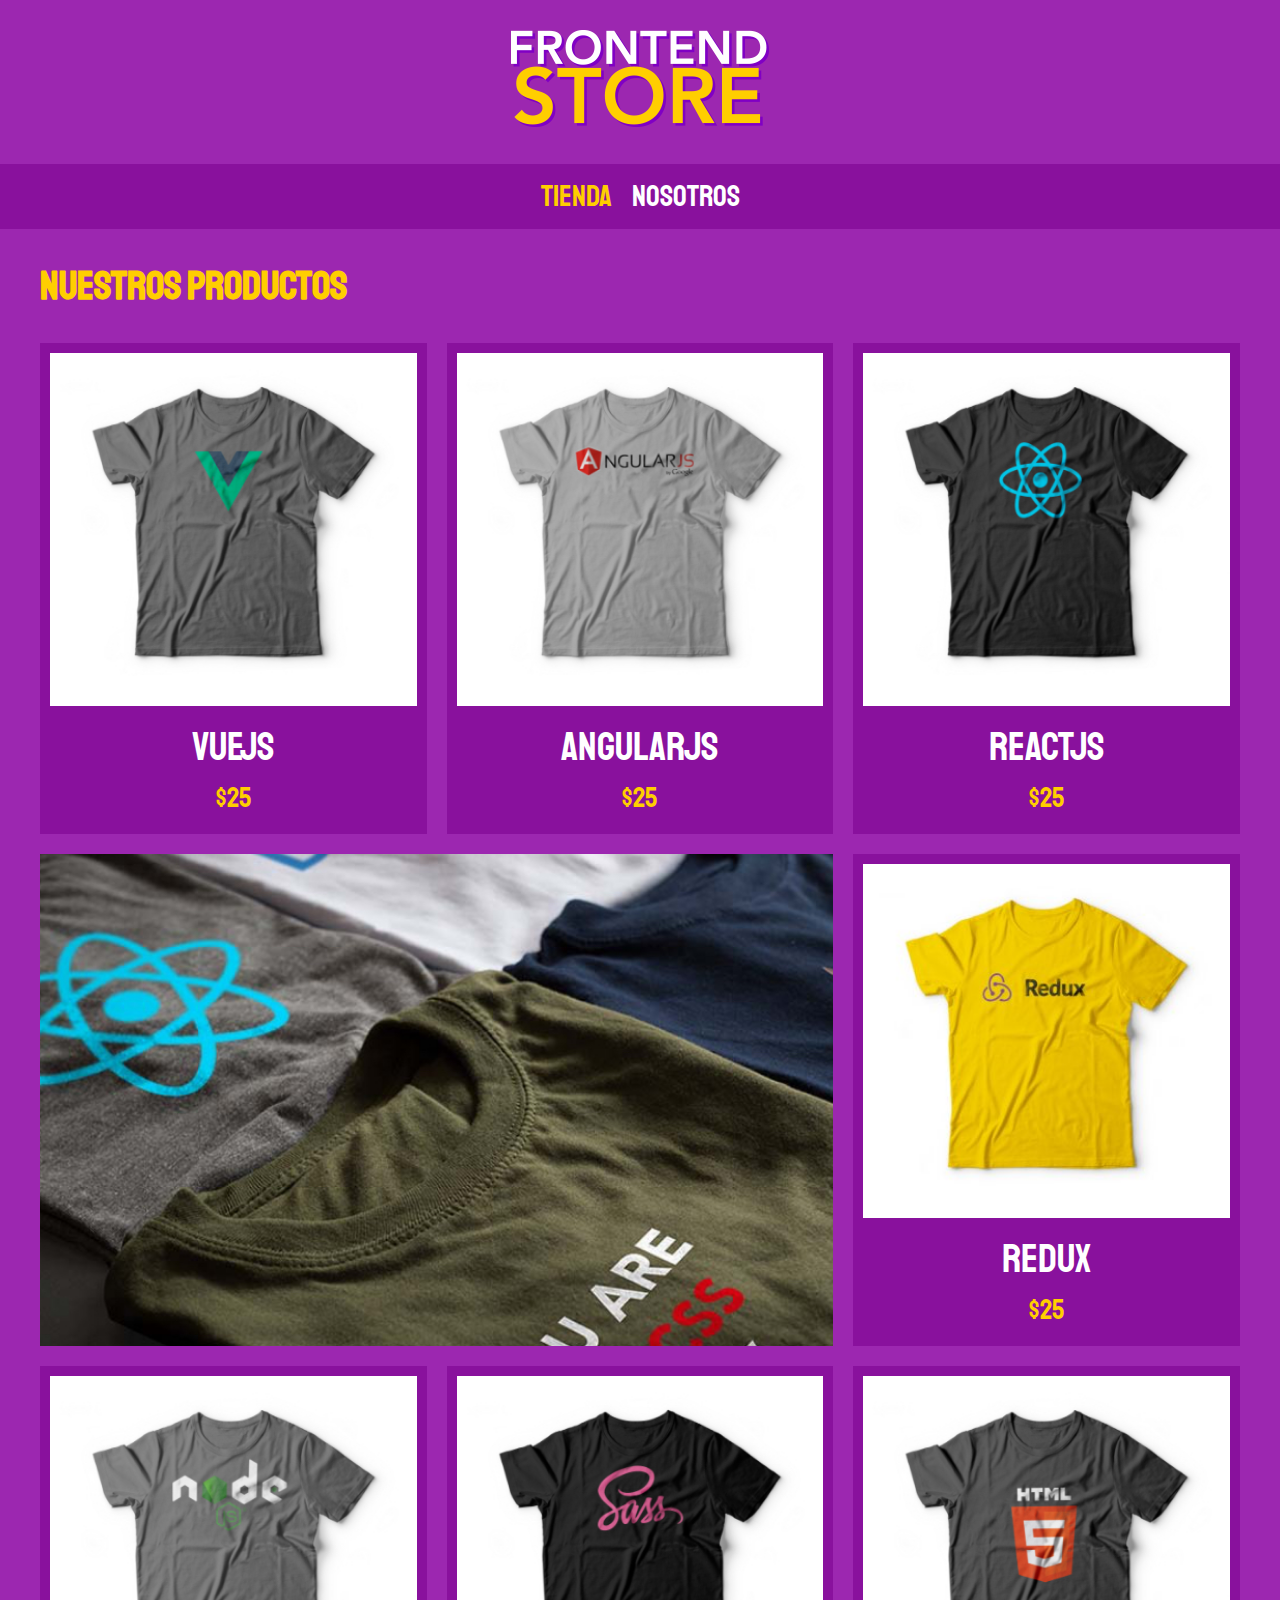
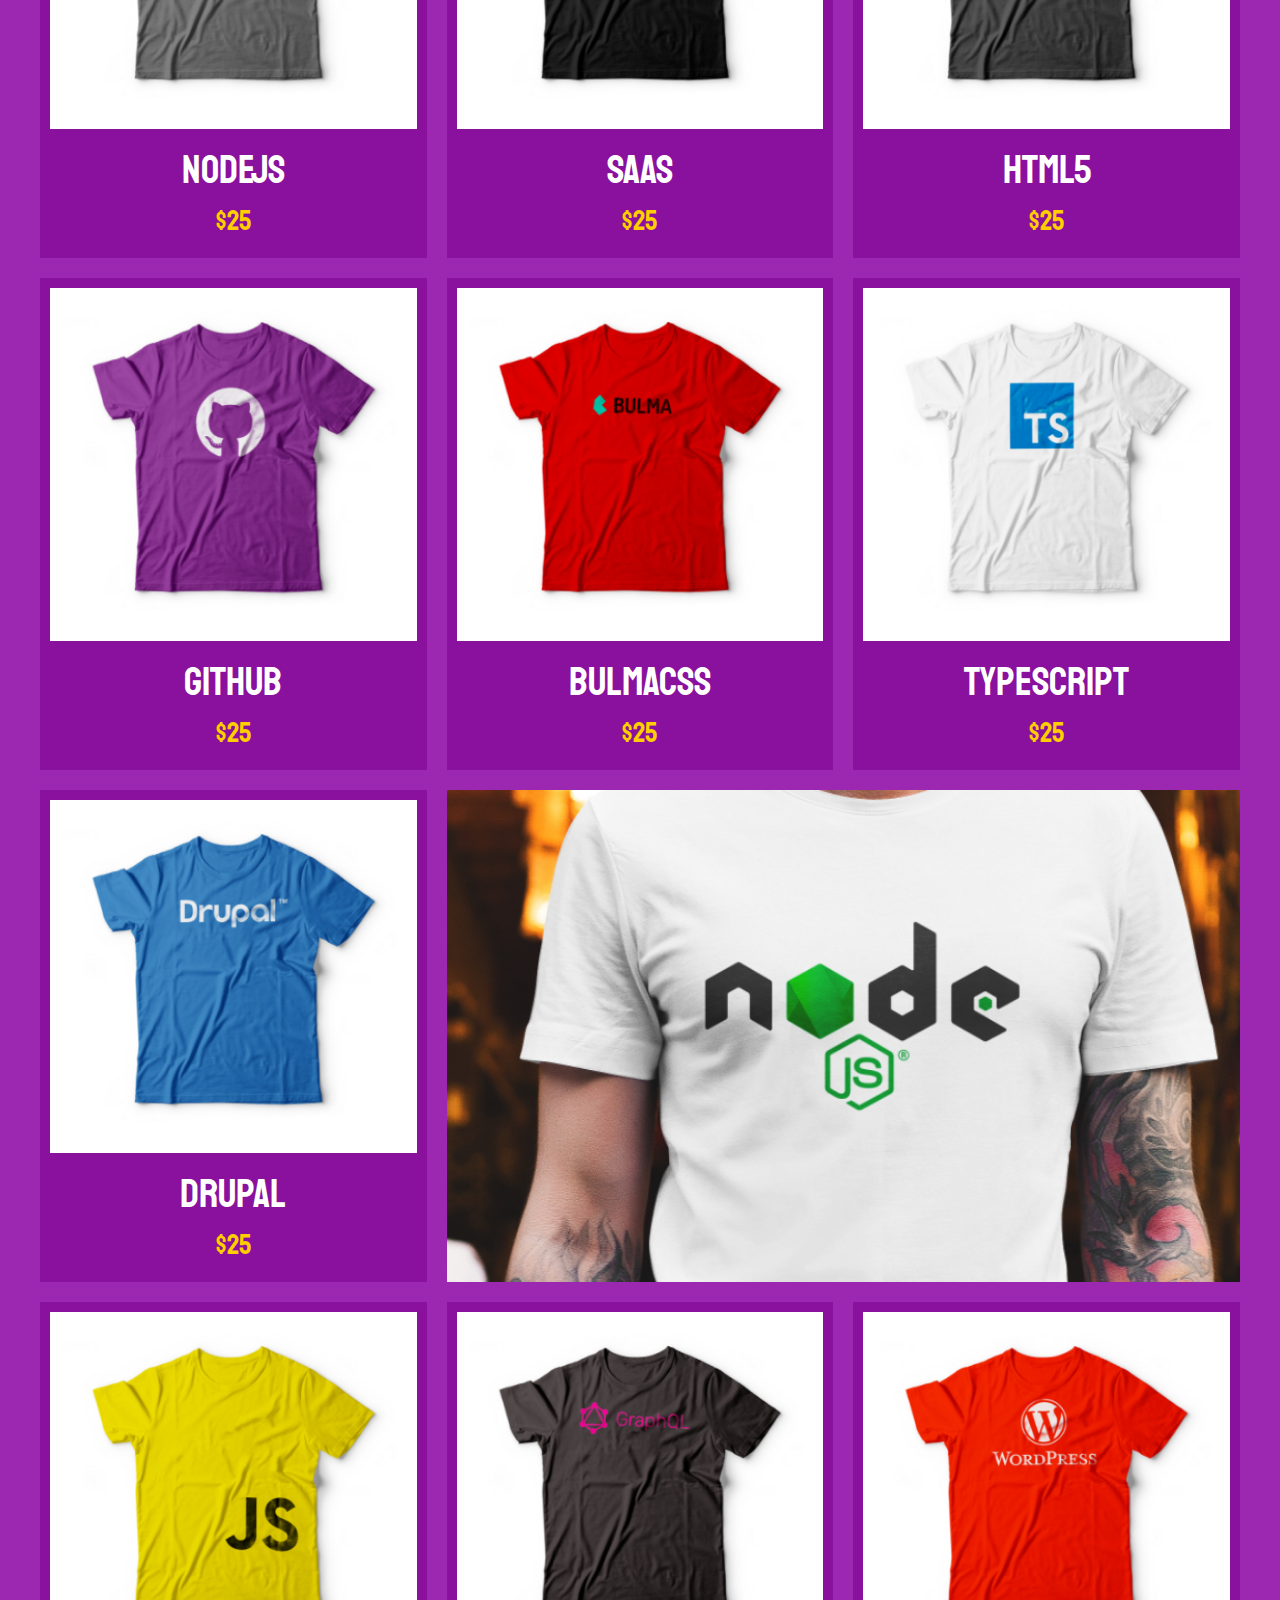
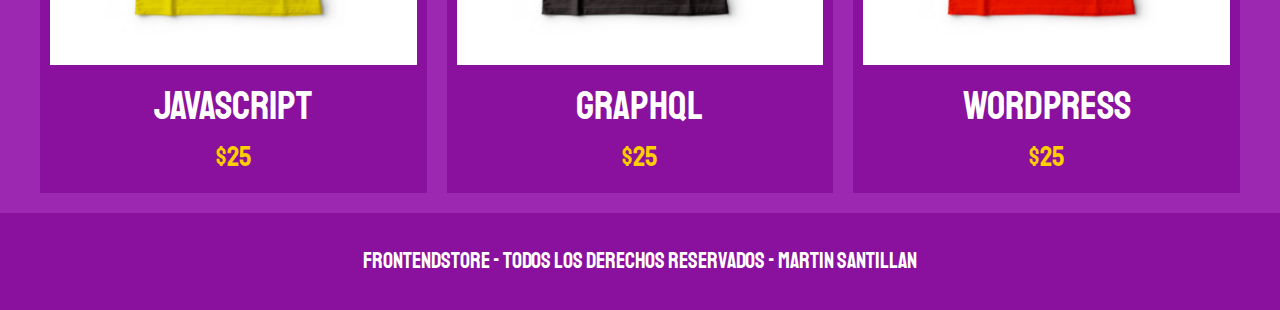
<file: index.html>
<!DOCTYPE html>
<html lang="en">
<head>
    <meta charset="UTF-8">
    <meta name="viewport" content="width=device-width, initial-scale=1.0">
    <title>FrontEndStore</title>
    <link rel="stylesheet" href="styles/normalize.css">
    <link rel="preconnect" href="https://fonts.googleapis.com">
    <link rel="preconnect" href="https://fonts.gstatic.com" crossorigin>
    <link href="https://fonts.googleapis.com/css2?family=Staatliches&display=swap" rel="stylesheet">
    <link rel="stylesheet" href="styles/styles.css">
</head>
<body>
    <header class="header">
        <a href="index.html">
            <img class="header__logo" src="img/logo.png" alt="Logotipo">
        </a>
    </header>

    <nav class="navegacion">
        <a class="navegacion__enlace navegacion__enlace--activo" href="index.html">Tienda</a>
        <a class="navegacion__enlace" href="nosotros.html">Nosotros</a>
    </nav>

    <main class="contenedor">
        <h1>Nuestros Productos</h1>

        <div class="grid">
            <div class="producto">
                <a href="producto.html">
                    <img class="producto__imagen" src="img/1.jpg" alt="imagen camisa">
                    <div class="producto__informacion">
                        <p class="producto__nombre">VueJS</p>
                        <p class="producto__precio">$25</p>
                    </div>
                </a>
           </div>       <!-- producto -->
            <div class="producto">
                <a href="producto.html">
                    <img class="producto__imagen" src="img/2.jpg" alt="imagen camisa">
                    <div class="producto__informacion">
                        <p class="producto__nombre">AngularJS</p>
                        <p class="producto__precio">$25</p>
                    </div>
                </a>
            </div>      <!-- producto -->
            <div class="producto">
                <a href="producto.html">
                    <img class="producto__imagen" src="img/3.jpg" alt="imagen camisa">
                    <div class="producto__informacion">
                        <p class="producto__nombre">ReactJS</p>
                        <p class="producto__precio">$25</p>
                    </div>
                </a>
            </div>      <!-- producto -->
            <div class="producto">
                <a href="producto.html">
                    <img class="producto__imagen" src="img/4.jpg" alt="imagen camisa">
                    <div class="producto__informacion">
                        <p class="producto__nombre">Redux</p>
                        <p class="producto__precio">$25</p>
                    </div>
                </a>
            </div>      <!-- producto -->
            <div class="producto">
                <a href="producto.html">
                    <img class="producto__imagen" src="img/5.jpg" alt="imagen camisa">
                    <div class="producto__informacion">
                        <p class="producto__nombre">NodeJS</p>
                        <p class="producto__precio">$25</p>
                    </div>
                </a>
            </div>      <!-- producto -->
            <div class="producto">
                <a href="producto.html">
                    <img class="producto__imagen" src="img/6.jpg" alt="imagen camisa">
                    <div class="producto__informacion">
                        <p class="producto__nombre">SAAS</p>
                        <p class="producto__precio">$25</p>
                    </div>
                </a>
            </div>      <!-- producto -->
            <div class="producto">
                <a href="producto.html">
                    <img class="producto__imagen" src="img/7.jpg" alt="imagen camisa">
                    <div class="producto__informacion">
                        <p class="producto__nombre">HTML5</p>
                        <p class="producto__precio">$25</p>
                    </div>
                </a>
            </div>      <!-- producto -->
            <div class="producto">
                <a href="producto.html">
                    <img class="producto__imagen" src="img/8.jpg" alt="imagen camisa">
                    <div class="producto__informacion">
                        <p class="producto__nombre">GitHub</p>
                        <p class="producto__precio">$25</p>
                    </div>
                </a>
            </div>      <!-- producto -->
            <div class="producto">
                <a href="producto.html">
                    <img class="producto__imagen" src="img/9.jpg" alt="imagen camisa">
                    <div class="producto__informacion">
                        <p class="producto__nombre">BulmaCSS</p>
                        <p class="producto__precio">$25</p>
                    </div>
                </a>
            </div>      <!-- producto -->
            <div class="producto">
                <a href="producto.html">
                    <img class="producto__imagen" src="img/10.jpg" alt="imagen camisa">
                    <div class="producto__informacion">
                        <p class="producto__nombre">TypeScript</p>
                        <p class="producto__precio">$25</p>
                    </div>
                </a>
            </div>      <!-- producto -->
            <div class="producto">
                <a href="producto.html">
                    <img class="producto__imagen" src="img/11.jpg" alt="imagen camisa">
                    <div class="producto__informacion">
                        <p class="producto__nombre">Drupal</p>
                        <p class="producto__precio">$25</p>
                    </div>
                </a>
            </div>      <!-- producto -->
            <div class="producto">
                <a href="producto.html">
                    <img class="producto__imagen" src="img/12.jpg" alt="imagen camisa">
                    <div class="producto__informacion">
                        <p class="producto__nombre">Javascript</p>
                        <p class="producto__precio">$25</p>
                    </div>
                </a>
            </div>      <!-- producto -->
            <div class="producto">
                <a href="producto.html">
                    <img class="producto__imagen" src="img/13.jpg" alt="imagen camisa">
                    <div class="producto__informacion">
                        <p class="producto__nombre">GraphQL</p>
                        <p class="producto__precio">$25</p>
                    </div>
                </a>
            </div>      <!-- producto -->
            <div class="producto">
                <a href="producto.html">
                    <img class="producto__imagen" src="img/14.jpg" alt="imagen camisa">
                    <div class="producto__informacion">
                        <p class="producto__nombre">WordPress</p>
                        <p class="producto__precio">$25</p>
                    </div>
                </a>
            </div>      <!-- producto -->

            <div class="grafico grafico--camisas">

            </div>
            <div class="grafico grafico--node">
                
            </div>
        </div>
    </main>



    <footer class="footer">
        <p class="footer__texto">FrontEndStore - Todos los derechos reservados - Martin Santillan</p>
    </footer>
</body>
</html>
</file>
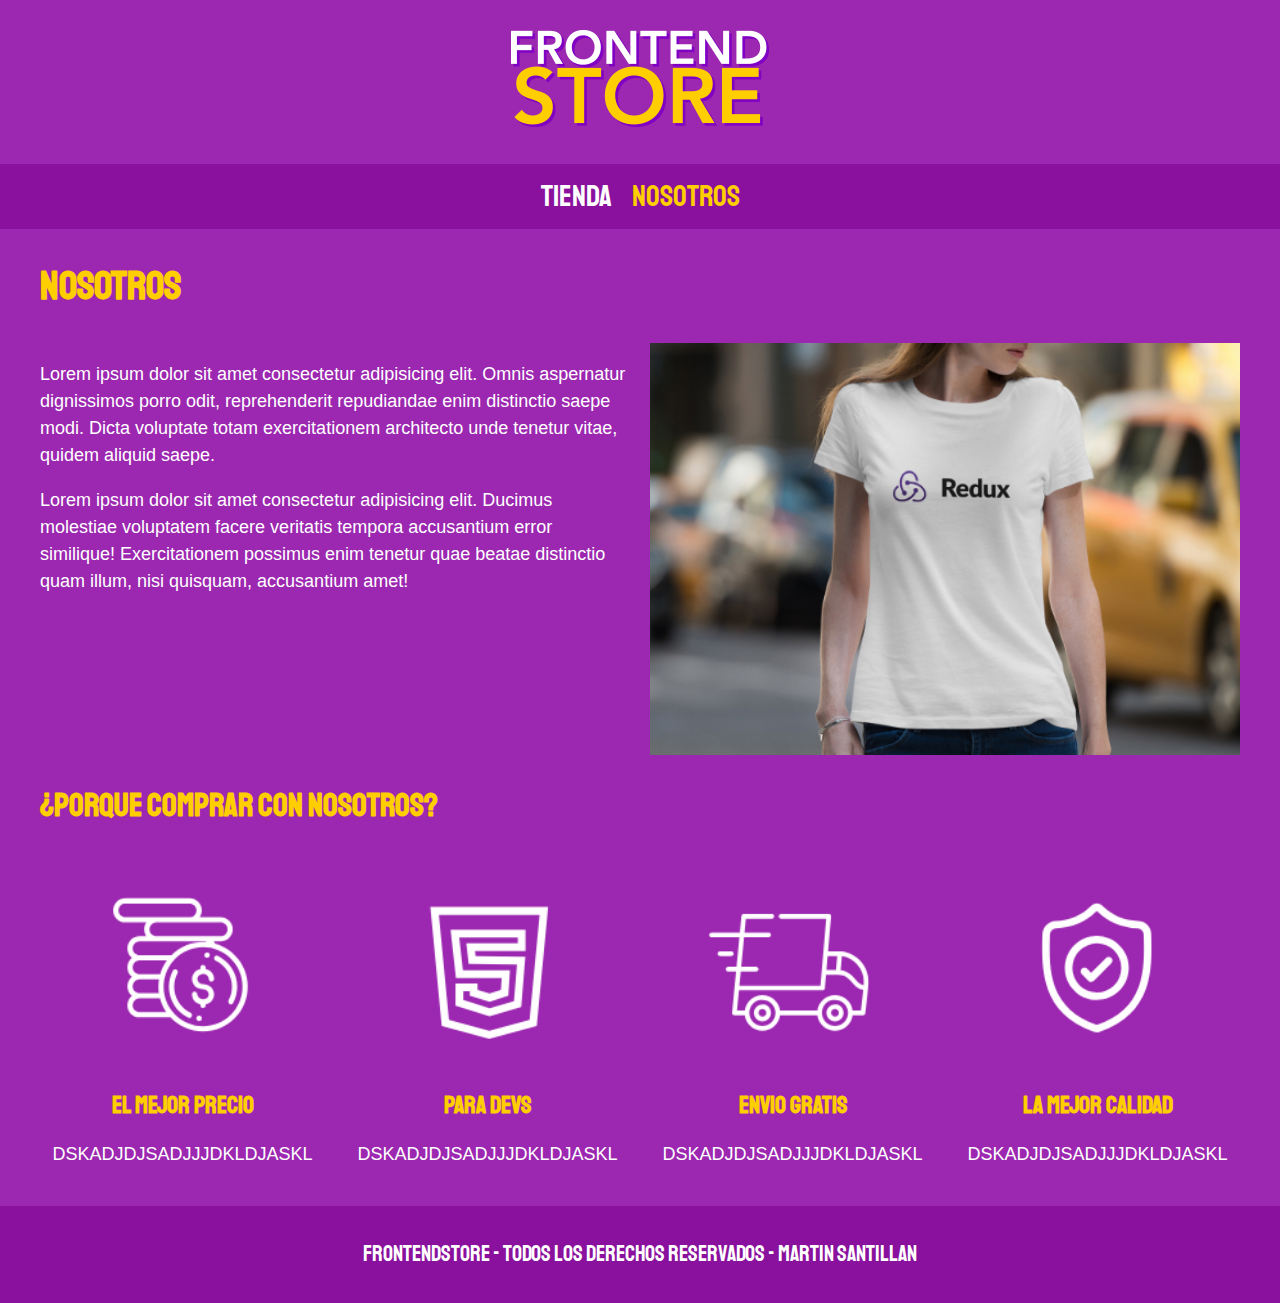
<file: nosotros.html>
<!DOCTYPE html>
<html lang="en">
<head>
    <meta charset="UTF-8">
    <meta name="viewport" content="width=device-width, initial-scale=1.0">
    <title>FrontEndStore</title>
    <link rel="stylesheet" href="styles/normalize.css">
    <link rel="preconnect" href="https://fonts.googleapis.com">
    <link rel="preconnect" href="https://fonts.gstatic.com" crossorigin>
    <link href="https://fonts.googleapis.com/css2?family=Staatliches&display=swap" rel="stylesheet">
    <link rel="stylesheet" href="styles/styles.css">
</head>
<body>
    <header class="header">
        <a href="index.html">
            <img class="header__logo" src="img/logo.png" alt="Logotipo">
        </a>
    </header>

    <nav class="navegacion">
        <a class="navegacion__enlace" href="index.html">Tienda</a>
        <a class="navegacion__enlace navegacion__enlace--activo" href="nosotros.html">Nosotros</a>
    </nav>

    <main class="contenedor">
        <h1>Nosotros</h1>

        <div class="nosotros">
            <div class="nosotros__contenido">
                <p>Lorem ipsum dolor sit amet consectetur adipisicing elit. Omnis aspernatur dignissimos porro odit, reprehenderit repudiandae enim distinctio saepe modi. Dicta voluptate totam exercitationem architecto unde tenetur vitae, quidem aliquid saepe.</p>
                <p>Lorem ipsum dolor sit amet consectetur adipisicing elit. Ducimus molestiae voluptatem facere veritatis tempora accusantium error similique! Exercitationem possimus enim tenetur quae beatae distinctio quam illum, nisi quisquam, accusantium amet!</p>
            </div>
            <img class="nosotros__imagen" src="img/nosotros.jpg" alt="imagen nosotros">
        </div>
    </main>

    <section class="contenedor comprar">
        <h2 class="comprar__titulo">¿Porque Comprar con nosotros?</h2>
        <div class="bloques">
            <div class="bloque">
                <img class="bloque__imagen" src="img/icono_1.png" alt="porque comprar">
                <h3 class="bloque__titulo">El Mejor Precio</h3>
                <p>DSKADJDJSADJJJDKLDJASKL</p>
            </div>      <!-- bloque -->
            <div class="bloque">
                <img class="bloque__imagen" src="img/icono_2.png" alt="porque comprar">
                <h3 class="bloque__titulo">Para Devs</h3>
                <p>DSKADJDJSADJJJDKLDJASKL</p>
            </div>      <!-- bloque -->
            <div class="bloque">
                <img class="bloque__imagen" src="img/icono_3.png" alt="porque comprar">
                <h3 class="bloque__titulo">Envio Gratis</h3>
                <p>DSKADJDJSADJJJDKLDJASKL</p>
            </div>      <!-- bloque -->
            <div class="bloque">
                <img class="bloque__imagen" src="img/icono_4.png" alt="porque comprar">
                <h3 class="bloque__titulo">La mejor calidad</h3>
                <p>DSKADJDJSADJJJDKLDJASKL</p>
            </div>      <!-- bloque -->
        </div>      <!-- bloques -->
        

    </section>



    <footer class="footer">
        <p class="footer__texto">FrontEndStore - Todos los derechos reservados - Martin Santillan</p>
    </footer>
</body>
</html>
</file>
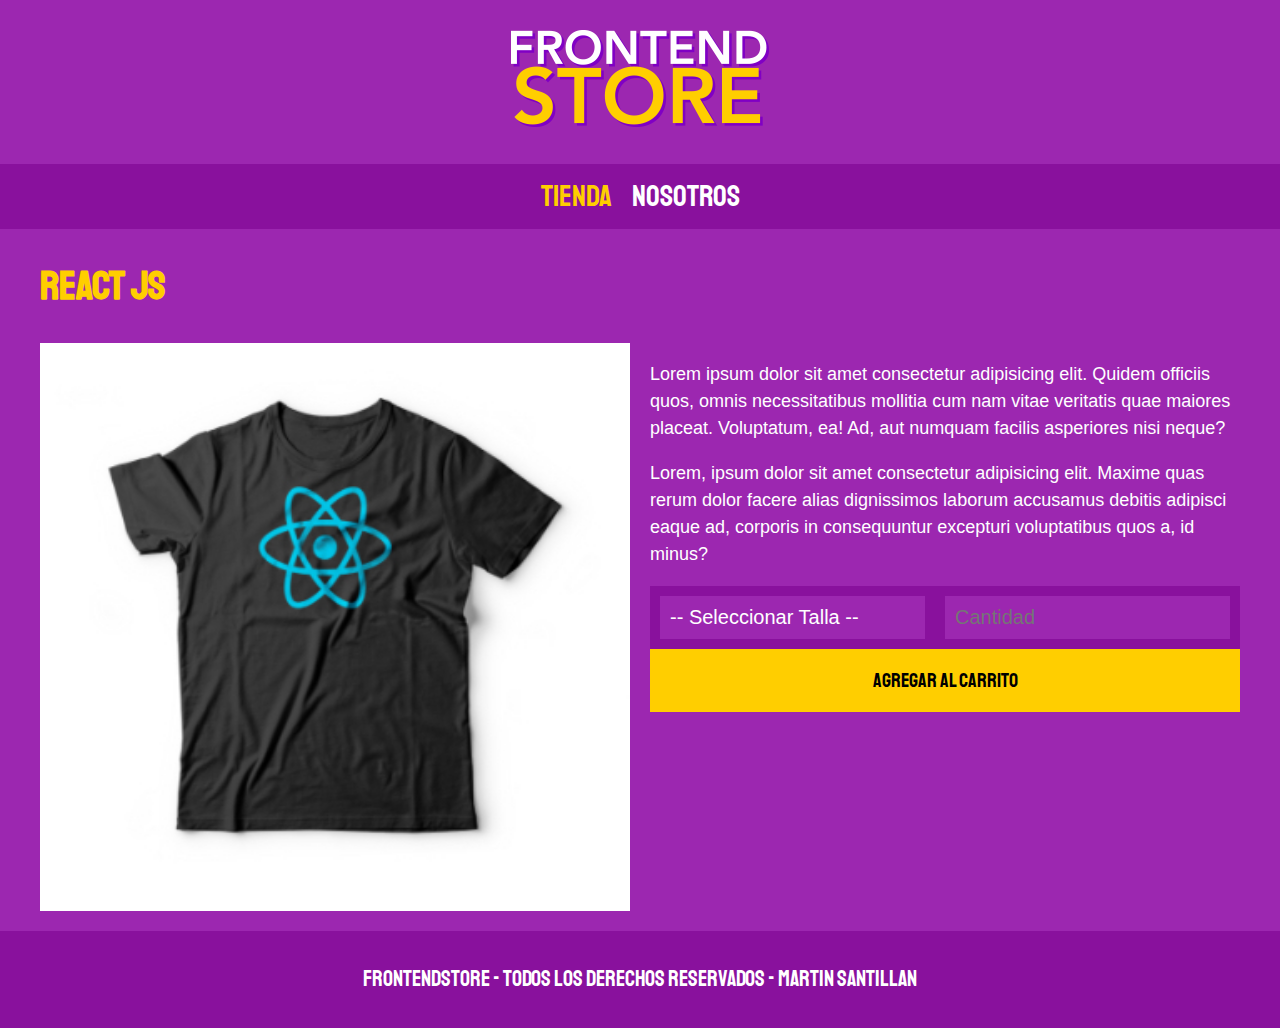
<file: producto.html>
<!DOCTYPE html>
<html lang="en">
<head>
    <meta charset="UTF-8">
    <meta name="viewport" content="width=device-width, initial-scale=1.0">
    <title>FrontEndStore</title>
    <link rel="stylesheet" href="styles/normalize.css">
    <link rel="preconnect" href="https://fonts.googleapis.com">
    <link rel="preconnect" href="https://fonts.gstatic.com" crossorigin>
    <link href="https://fonts.googleapis.com/css2?family=Staatliches&display=swap" rel="stylesheet">
    <link rel="stylesheet" href="styles/styles.css">
</head>
<body>
    <header class="header">
        <a href="index.html">
            <img class="header__logo" src="img/logo.png" alt="Logotipo">
        </a>
    </header>

    <nav class="navegacion">
        <a class="navegacion__enlace navegacion__enlace--activo" href="index.html">Tienda</a>
        <a class="navegacion__enlace" href="nosotros.html">Nosotros</a>
    </nav>

    <main class="contenedor">
        <h1>React JS</h1>

        <div class="camisa">
            <img class="camisa__imagen" src="img/3.jpg" alt="imagen camisa">
            <div class="camisa__contenido">
                <p>Lorem ipsum dolor sit amet consectetur adipisicing elit. Quidem officiis quos, omnis necessitatibus mollitia cum nam vitae veritatis quae maiores placeat. Voluptatum, ea! Ad, aut numquam facilis asperiores nisi neque?</p>
                <p>Lorem, ipsum dolor sit amet consectetur adipisicing elit. Maxime quas rerum dolor facere alias dignissimos laborum accusamus debitis adipisci eaque ad, corporis in consequuntur excepturi voluptatibus quos a, id minus?</p>
                <form class="formulario">
                    <select class="formulario__campo">
                        <option disabled selected>-- Seleccionar Talla --</option>
                        <option>Chica</option>
                        <option>Mediana</option>
                        <option>Grande</option>
                    </select>
                    <input class="formulario__campo" type="number" placeholder="Cantidad" min="1">
                    <input class="formulario__submit" type="submit" value="Agregar al Carrito">
                </form>
            </div>
        </div>
    </main>



    <footer class="footer">
        <p class="footer__texto">FrontEndStore - Todos los derechos reservados - Martin Santillan</p>
    </footer>
</body>
</html>
</file>
<file: styles/styles.css>
:root {
    --primario: #9C27B0;
    --primarioOscuro: #89119D;
    --secundario: #FFCE00;
    --secundarioOscuro: rgb(233,287,2);
    --blanco: #FFF;
    --negro: #000;

    --fuentePpal: 'Staatliches', cursive;
}

html {
    box-sizing: border-box;
    font-size: 62.5%;   /* 1rem = 10px */
}
*, *:before, *:after {
    box-sizing: inherit;
}

/* Globales */
body {
    background-color: var(--primario);
    font-size: 1.6rem;
    line-height: 1.5;       /* Interlineado */
}

p {
    font-size: 1.8rem;
    font-family: Arial, Helvetica, sans-serif;
    color: var(--blanco);
}

a {
    text-decoration: none;
}

img {
    max-width: 100%;
    width: 100%;
}

.contenedor {
    max-width: 120rem;
    margin: 0 auto;
}

h1, h2, h3 {
    align-items: center;
    color: var(--secundario);
    font-family: var(--fuentePpal);
}
h1{font-size: 4rem;}
h2{font-size: 3.2rem;}
h3{font-size: 2.4rem;}

/* Header */
.header{
    display: flex;
    justify-content: center;
}
.header__logo{
    margin: 3rem 0;
}

/* Navegacion */
.navegacion{
    background-color: var(--primarioOscuro);
    padding: 1rem 0;
    display: flex;
    justify-content: center;
    gap: 2rem;
}
.navegacion__enlace{
    font-family: var(--fuentePpal);
    color: var(--blanco);
    font-size: 3rem;
}
.navegacion__enlace:hover,
.navegacion__enlace--activo{
    color: var(--secundario);
}

/* Footer */
.footer{
    background-color: var(--primarioOscuro);
    padding: 1rem 0;
    margin-top: 2rem;
}
.footer__texto{
    text-align: center;
    font-family: var(--fuentePpal);
    font-size: 2.2rem;
}

/* Grid */
.grid{
    display: grid;
    grid-template-columns: 1fr 1fr;
    gap: 2rem;
}
@media (min-width: 768px){
    .grid{
        grid-template-columns: 1fr 1fr 1fr;
    }
}

/* Productos */
.producto{
    background-color: var(--primarioOscuro);
    padding: 1rem;
}

.producto__nombre{
    font-size: 4rem;
}
.producto__precio{
    font-size: 2.8rem;
    color: var(--secundario);
}
.producto__nombre,
.producto__precio{
    font-family: var(--fuentePpal);
    margin: 1rem 0;
    text-align: center;
    line-height: 1.2;
}

/* Graficos */
.grafico{
    min-height: 30rem;
    background-repeat: no-repeat;
    background-size: cover;
    grid-column: 1 / 3;
}
.grafico--camisas{
    grid-row: 2 / 3;
    background-image: url(../img/grafico1.jpg);
}
.grafico--node{
    background-image: url(../img/grafico2.jpg);
    grid-row: 8 / 9;
}

@media (min-width: 768px){
    .grafico--node{
        grid-row: 5 / 6;
        grid-column: 2 / 4;
    }
}

/* Nosotros */
.nosotros{
    display: grid;
    grid-template-rows: auto auto;
}
@media (min-width: 768px){
    .nosotros{
        grid-template-columns: 1fr 1fr;
        column-gap: 2rem;
    }
}

.nosotros__imagen{
    grid-row: 1 / 2;
}
@media (min-width: 768px){
    .nosotros__imagen{
        grid-column: 2 / 3;
    }
}


/* Bloques */
.bloques{
    display: grid;
    grid-template-columns: 1fr 1fr;
    gap: 2rem;
}
@media (min-width: 768px){
    .bloques{
        grid-template-columns: 1fr 1fr 1fr 1fr;
    }
}
.bloque{
    text-align: center;
}
.bloque__titulo{
    margin: 0;
}

/* Pagina del Producto */
@media (min-width: 768px){
    .camisa{
        display: grid;
        grid-template-columns: 1fr 1fr;
        column-gap: 2rem;
    }
}

.formulario{
    display: grid;
    grid-template-columns: 1fr 1fr;
}
.formulario__campo{
    border: 1rem solid var(--primarioOscuro);
    background-color: transparent;
    color: var(--blanco);
    font-family: Arial, Helvetica, sans-serif;
    font-size: 2rem;
    padding: 1rem;
    appearance: none;
}
.formulario__submit{
    background-color: var(--secundario);
    border: none;
    font-size: 2rem;
    font-family: var(--fuentePpal);
    padding: 2rem;
    transition: background-color .3s ease;
    grid-column: 1 / 3;
}
.formulario__submit:hover{
    cursor: pointer;
    background-color: var(--secundarioOscuro);
}
</file>
